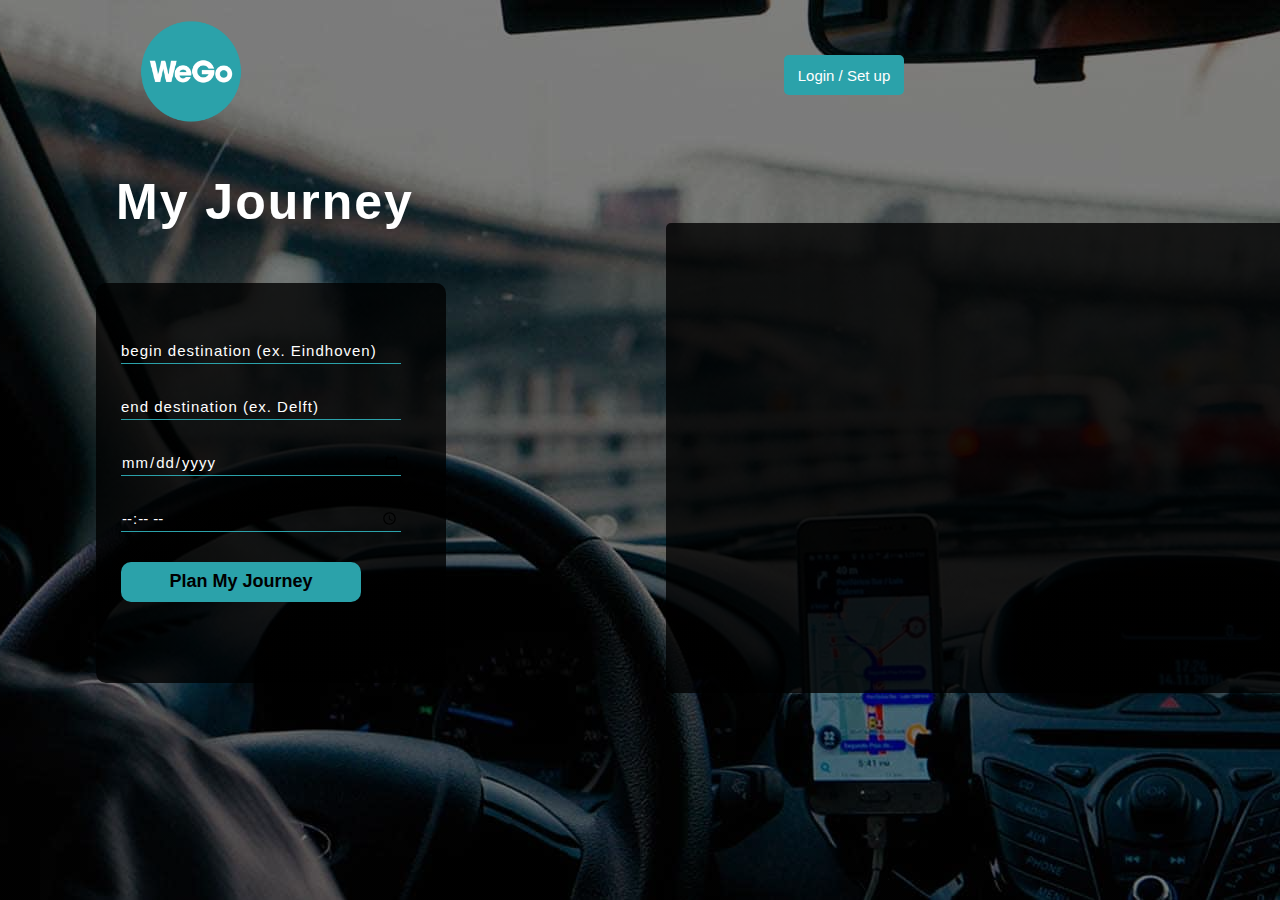
<file: index.html>
<!DOCTYPE html>
<html>
    <head>
        <title>Assignment 1</title>
        <meta charset="UTF-8">
        <link rel="stylesheet" href="style.css">
    </head>
    <body>
        <div class="main">
            <div class="navbar">
                <div class="icon">
                    <a href="images/logo.png"></a>
                </div>
                <div class="loginsetup">
                    <a href="login.html"> <button class="lbtn">Login / Set up</button></a>
                </div>
            </div>
            <div class="content">
                <h1> My Journey </h1><br>
                <div class="form">
                    <input type="From" name="from" placeholder="begin destination (ex. Eindhoven)">
                    <input type="to" name="to" placeholder="end destination (ex. Delft)">
                    <div class="datetime">
                        <input type="date" id="datetime" name="trip-start" min="2022-12-30" max="2023-12-31">
                        <input type="time" id="datetime" name="time-start"
                        min="09:00" max="18:00">
                    </div>
                    <button class="btnn"><a href="route.html">Plan My Journey</a></button>
                </div>
                <div class="map">
                    <iframe src="https://www.google.com/maps/embed?pb=!1m28!1m12!1m3!1d316396.75382248993!2d4.580269938774673!3d51.71749334734925!2m3!1f0!2f0!3f0!3m2!1i1024!2i768!4f13.1!4m13!3e0!4m5!1s0x47c6d91b5579c39f%3A0xf39ad2648164b998!2sEindhoven!3m2!1d51.423142299999995!2d5.4622896999999995!4m5!1s0x47c5b5c3515f58fd%3A0x89b05ca3c54bd43d!2sDelft!3m2!1d52.011576899999994!2d4.3570677!5e0!3m2!1sen!2snl!4v1672410252828!5m2!1sen!2snl" allowfullscreen="" loading="lazy" referrerpolicy="no-referrer-when-downgrade"></iframe>
                </div>
            </div>
        </div>
    </body>
</html>
</file>
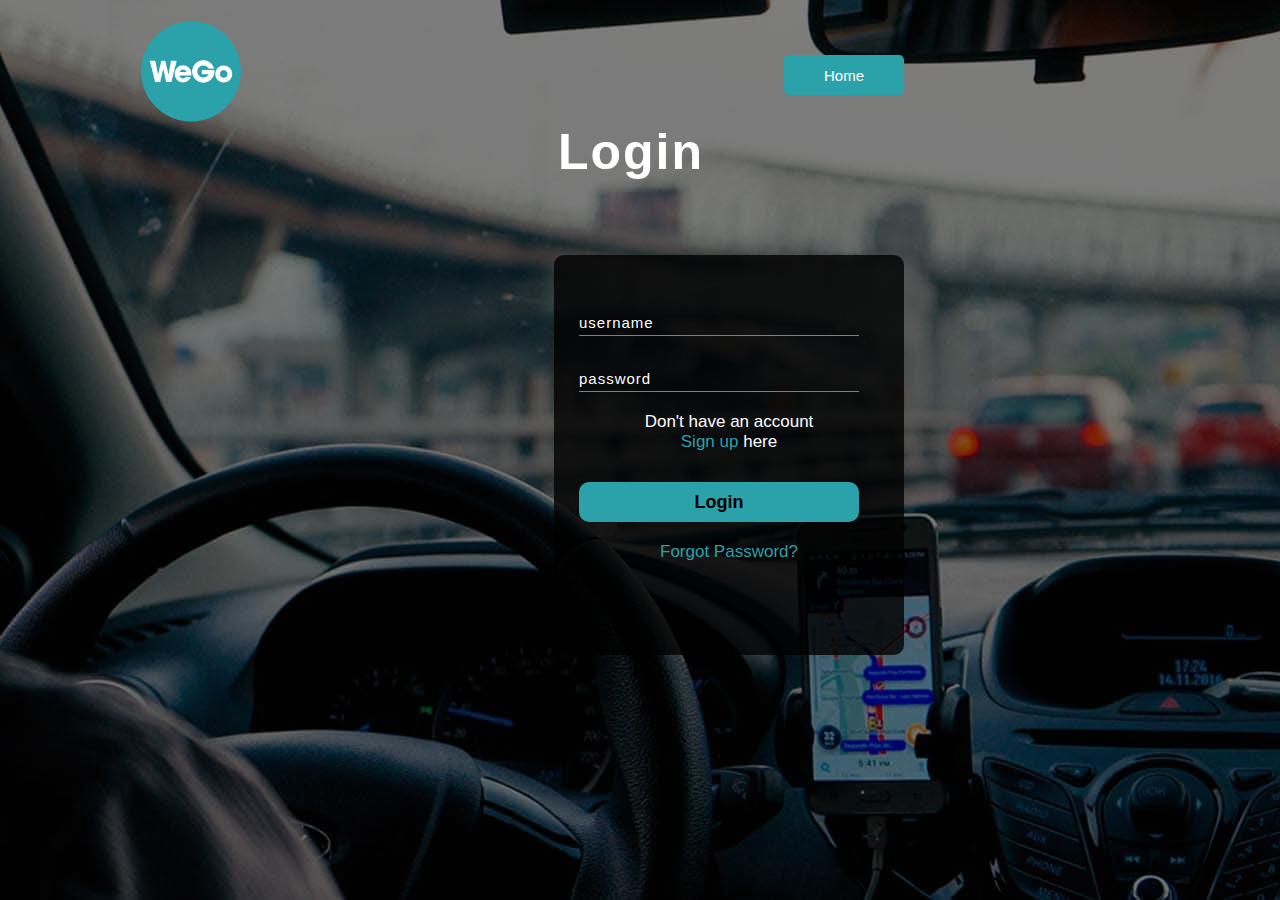
<file: login.html>
<!DOCTYPE html>
<html>
    <head>
        <title>Assignment 1</title>
        <meta charset="UTF-8">
        <link rel="stylesheet" href="style.css">
    </head>
    <body>
        <div class="main">
            <div class="navbar">
                <div class="icon">
                    <a href="images/logo.png"></a>
                </div>
                <div class="home">
                    <a href="index.html"> <button class="lbtn">Home</button></a>
                </div>
            </div>
            <div class="lcontent">
                <h1> Login </h1><br>
                <div class="lform">
                    <input type="text" name="username" placeholder="username">
                    <input type="password" name="password" placeholder="password">
                    <p class="link">Don't have an account<br>
                    <a href="signup.html">Sign up </a> here</a></p>
                    <button class="lbtnn"><a href="index.html">Login</a></button>
                    <p class="link"><a href="#">Forgot Password?</a></p>
                </div>
        </div>
    </body>
</html>
</file>
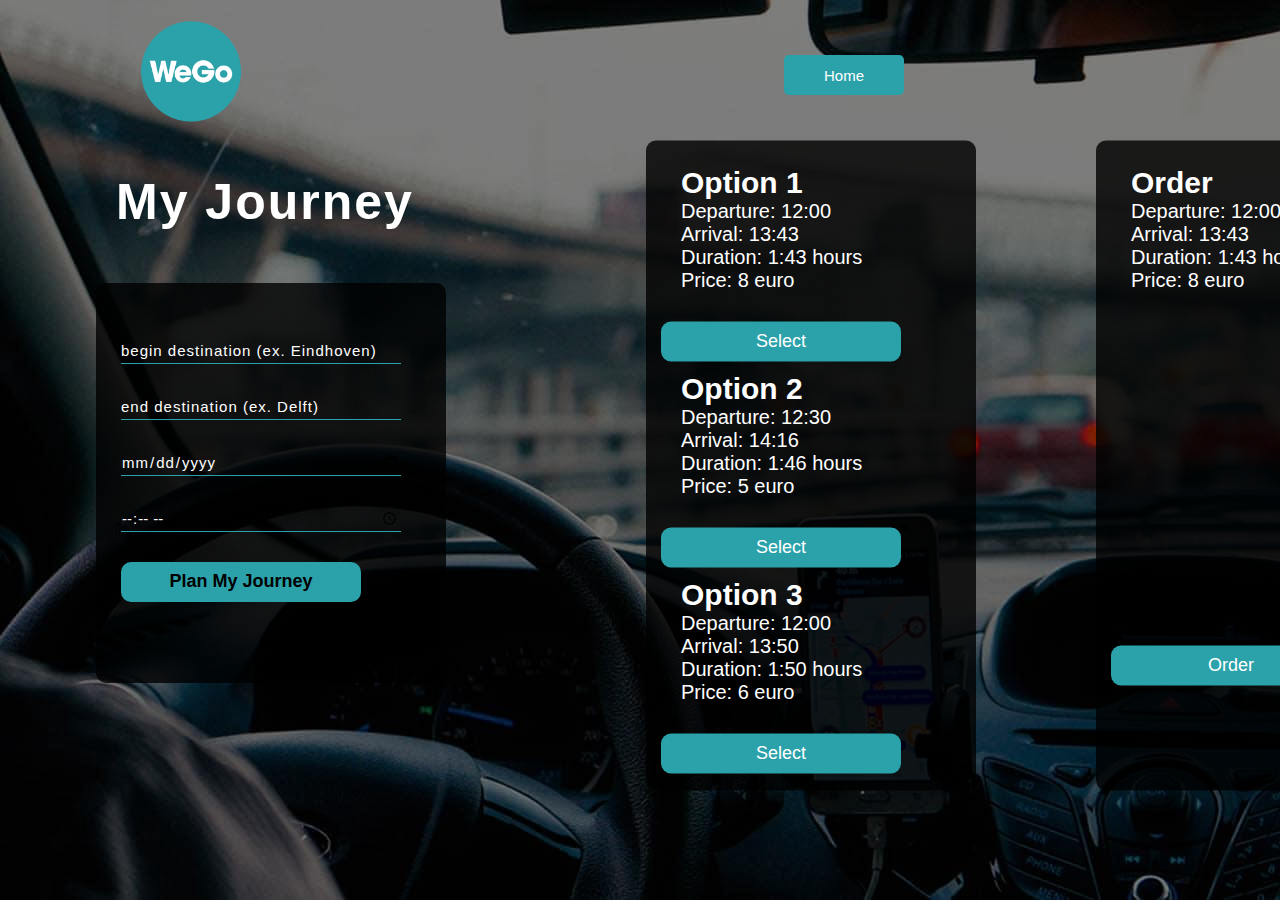
<file: route.html>
<!DOCTYPE html>
<html>
    <head>
        <title>Assignment 1</title>
        <meta charset="UTF-8">
        <link rel="stylesheet" href="style.css">
    </head>
    <body>
        <div class="main">
            <div class="navbar">
                <div class="icon">
                    <a href="images/logo.png"></a>
                </div>
                <div class="home">
                    <a href="index.html"> <button class="lbtn">Home</button></a>
                </div>
            </div>
            <div class="content">
                <h1> My Journey </h1><br>
                <div class="form">
                    <input type="From" name="from" placeholder="begin destination (ex. Eindhoven)">
                    <input type="to" name="to" placeholder="end destination (ex. Delft)">
                    <div class="datetime">
                        <input type="date" id="datetime" name="trip-start" min="2022-12-30" max="2023-12-31">
                        <input type="time" id="datetime" name="time-start"
                        min="09:00" max="18:00">
                    </div>
                    <button class="btnn"><a href="route.html">Plan My Journey</a></button>
                </div>
                <div class="options">
                    <div class="option">
                        <h2>Option 1</h2>
                        <p>Departure: 12:00</p>
                        <p>Arrival: 13:43</p>
                        <p>Duration: 1:43 hours</p>
                        <p>Price: 8 euro</p>
                        <button class="btnn">Select</button>
                    </div>
                    <div class="option">
                        <h2>Option 2</h2>
                        <p>Departure: 12:30</p>
                        <p>Arrival: 14:16</p>
                        <p>Duration: 1:46 hours</p>
                        <p>Price: 5 euro</p>
                        <button class="btnn">Select</button>
                    </div>
                    <div class="option">
                        <h2>Option 3</h2>
                        <p>Departure: 12:00</p>
                        <p>Arrival: 13:50</p>
                        <p>Duration: 1:50 hours</p>
                        <p>Price: 6 euro</p>
                        <button class="btnn">Select</button>
                    </div>
                </div>
                <div class="order">
                    <h2>Order</h2>
                    <p>Departure: 12:00</p>
                    <p>Arrival: 13:43</p>
                    <p>Duration: 1:43 hours</p>
                    <p>Price: 8 euro</p>
                    <iframe src="https://www.google.com/maps/embed?pb=!1m28!1m12!1m3!1d316396.75382248993!2d4.580269938774673!3d51.71749334734925!2m3!1f0!2f0!3f0!3m2!1i1024!2i768!4f13.1!4m13!3e0!4m5!1s0x47c6d91b5579c39f%3A0xf39ad2648164b998!2sEindhoven!3m2!1d51.423142299999995!2d5.4622896999999995!4m5!1s0x47c5b5c3515f58fd%3A0x89b05ca3c54bd43d!2sDelft!3m2!1d52.011576899999994!2d4.3570677!5e0!3m2!1sen!2snl!4v1672410252828!5m2!1sen!2snl" allowfullscreen="" loading="lazy" referrerpolicy="no-referrer-when-downgrade"></iframe>

                    <button class="btnn">Order</button>
                </div>
            </div>
        </div>
    </body>
</html>
</file>
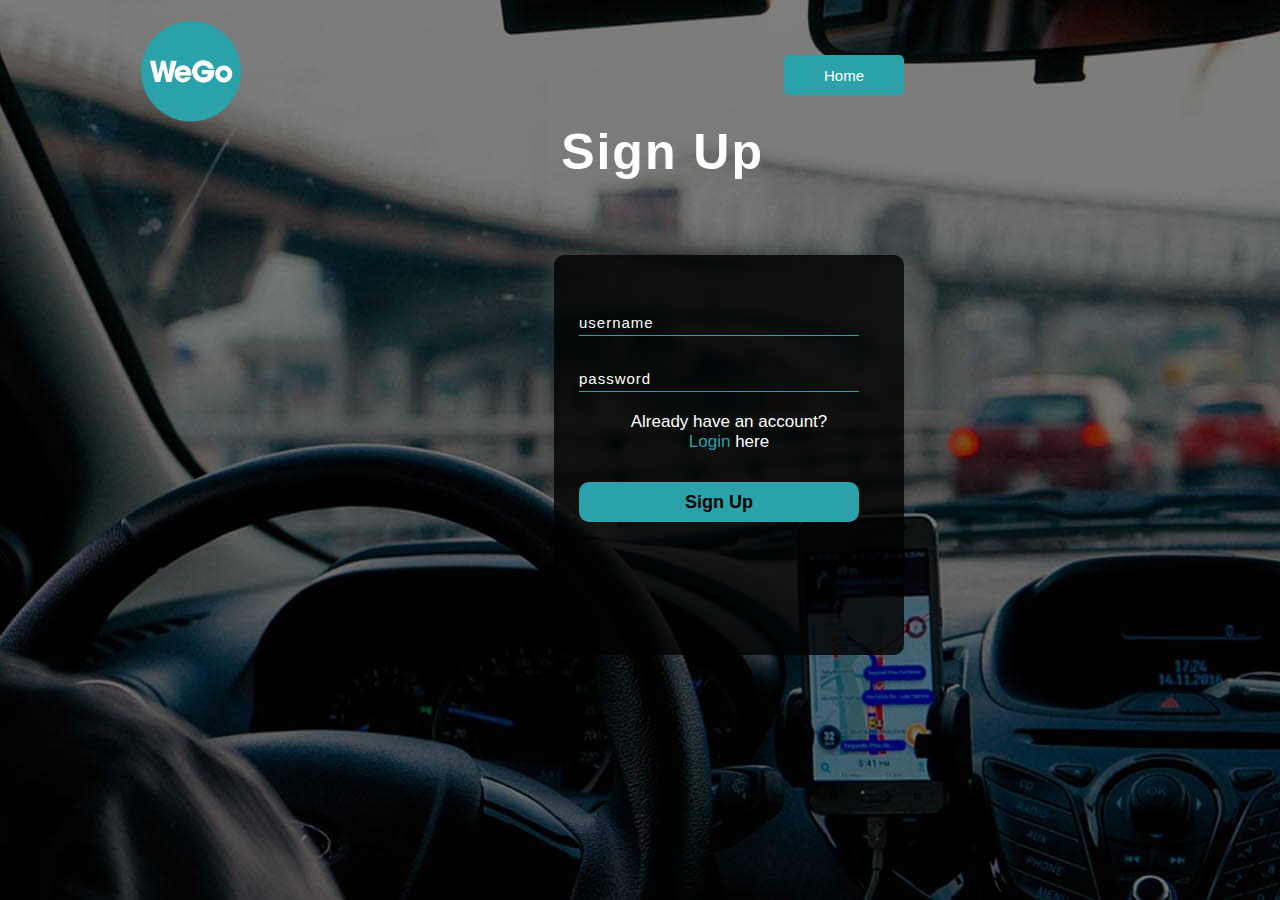
<file: signup.html>
<!DOCTYPE html>
<html>
    <head>
        <title>Assignment 1</title>
        <meta charset="UTF-8">
        <link rel="stylesheet" href="style.css">
    </head>
    <body>
        <div class="main">
            <div class="navbar">
                <div class="icon">
                    <a href="images/logo.png"></a>
                </div>
                <div class="home">
                    <a href="index.html"> <button class="lbtn">Home</button></a>
                </div>
            </div>
            <div class="scontent">
                <h1>Sign Up </h1><br>
                <div class="lform">
                    <input type="text" name="username" placeholder="username">
                    <input type="password" name="password" placeholder="password">
                    <p class="link">Already have an account?<br>
                    <a href="login.html">Login </a> here</a></p>
                    <button class="lbtnn"><a href="index.html">Sign Up</a></button>
                </div>
        </div>
    </body>
</html>
</file>
<file: style.css>
*{
    margin: 0;
    padding: 0;
}
.main{
    width: 100%;
    background: linear-gradient(to top, rgba(0,0,0,0.5)50%,rgba(0,0,0,0.5)50%), url(images/background.jpg);
    background-position: center;
    background-size: cover;
    height: 100vh;
}
.navbar{
    width: 85%;
    height: 75px;
    margin: auto;
}
.icon{
    content:url("images/logo.png");
    width: 150px;
    padding-left: 20px;
    float: left;
    padding-top: 10px;
    margin-top: 5px
}

.loginsetup{
    width: 400px;
    float: right;
    height: 70px;
}

.lbtn{
    width: 120px;
    height: 40px;
    background: #2ba2aa;
    border: 2px solid #2ba2aa;
    margin-top: 55px;
    color: #fff;
    font-size: 15px;
    border-bottom-right-radius: 5px;
    border-bottom-left-radius: 5px;
    border-top-left-radius: 5px;
    border-top-right-radius: 5px;
    transition: 0.2s ease;
    cursor: pointer;
}
.lbtn:hover{
    color: #000;
}
  
.lbtn:focus{
    outline: none;
}

.content{
    width: 85%;
    height: auto;
    margin: auto;
    color: #fff;
    position: relative;
  }  
.content h1{
    font-family: 'Arial';
    font-size: 50px;
    padding-left: 20px;
    margin-top: 9%;
    letter-spacing: 2px;
}
.form{
    width: 300px;
    height: 350px;
    background: linear-gradient(to top, rgba(0,0,0,0.8)50%,rgba(0,0,0,0.8)50%);
    position: absolute;
    top: 130px;
    transform: translate(0%,-5%);
    border-radius: 10px;
    padding: 25px;
  }

  
  .form input{
    width: 280px;
    height: 25px;
    position: center;
    background: transparent;
    border-bottom: 1px solid #2ba2aa;
    border-top: none;
    border-right: none;
    border-left: none;
    color: #fff;
    font-size: 15px;
    letter-spacing: 1px;
    margin-top: 30px;
    font-family: sans-serif;
  }
  .datetime input{
    width: 280px;
    height: 25px;
    position: center;
    background: transparent;
    border-bottom: 1px solid #2ba2aa;
    border-top: none;
    border-right: none;
    border-left: none;
    color: #fff;
    font-size: 15px;
    letter-spacing: 1px;
    margin-top: 30px;
    font-family: sans-serif;
  }
  
  .form input:focus{
    outline: none;
  }
  
  ::placeholder{
    color: #fff;
    font-family: Arial;
  }
  
  .btnn{
    width: 240px;
    height: 40px;
    position: center;
    background: #2ba2aa;
    border: none;
    margin-top: 30px;
    font-size: 18px;
    border-radius: 10px;
    cursor: pointer;
    color: #fff;
    transition: 0.4s ease;
  }
  .btnn:hover{
    background: #fff;
    color: #2ba2aa;
  }
  .btnn a{
    text-decoration: none;
    color: #000;
    font-weight: bold;
  }
  .form .link{
    font-family: Arial, Helvetica, sans-serif;
    font-size: 17px;
    padding-top: 20px;
    text-align: center;
  }
  .form .link a{
    text-decoration: none;
    color: #2ba2aa;
  }
  .liw{
    padding-top: 15px;
    padding-bottom: 10px;
    text-align: center;
  }

.map{
    
    display: flex;
    align-items: center;
    justify-content: center;
    flex-direction: column;
    position: absolute;
    top: 50px;
    left: 570px;
    background: linear-gradient(to top, rgba(0,0,0,0.8)50%,rgba(0,0,0,0.8)50%);
    border-radius: 5px;
}

iframe{
    width: 800px;
    height: 450px;
    padding: 10px;
    border: 2px;
}




.home{
    width: 400px;
    float: right;
    height: 70px;
}


.lcontent{
    width: 85%;
    height: auto;
    margin: auto;
    color: #fff;
    position: relative;
  }  
.lcontent h1{
    position: absolute;
    right: 480px;
    top: -50px;
    font-family: 'Arial';
    font-size: 50px;
    padding-left: 20px;
    margin-top: 9%;
    letter-spacing: 2px;
}

.lform{
    width: 300px;
    height: 350px;
    background: linear-gradient(to top, rgba(0,0,0,0.8)50%,rgba(0,0,0,0.8)50%);
    position: absolute;
    top: 200px;
    right: 280px;
    transform: translate(0%,-5%);
    border-radius: 10px;
    padding: 25px;
  }

  
  .lform input{
    width: 280px;
    height: 25px;
    position: center;
    background: transparent;
    border-bottom: 1px solid #2ba2aa;
    border-top: none;
    border-right: none;
    border-left: none;
    color: #fff;
    font-size: 15px;
    letter-spacing: 1px;
    margin-top: 30px;
    font-family: sans-serif;
  }

  .lform input:focus{
    outline: none;
  }

.lbtnn{
    width: 280px;
    height: 40px;
    position: center;
    background: #2ba2aa;
    border: none;
    margin-top: 30px;
    font-size: 18px;
    border-radius: 10px;
    cursor: pointer;
    color: #fff;
    transition: 0.4s ease;
  }
  .lbtnn:hover{
    background: #fff;
    color: #2ba2aa;
  }
  .lbtnn a{
    text-decoration: none;
    color: #000;
    font-weight: bold;
  }
  .lform .link{
    font-family: Arial, Helvetica, sans-serif;
    font-size: 17px;
    padding-top: 20px;
    text-align: center;
  }
  .lform .link a{
    text-decoration: none;
    color: #2ba2aa;
  }

  .scontent{
    width: 85%;
    height: auto;
    margin: auto;
    color: #fff;
    position: relative;
  }  
.scontent h1{
    position: absolute;
    right: 420px;
    top: -50px;
    font-family: 'Arial';
    font-size: 50px;
    padding-left: 20px;
    margin-top: 9%;
    letter-spacing: 2px;
}

.options{
    width: 300px;
    height: 620px;
    background: linear-gradient(to top, rgba(0,0,0,0.8)50%,rgba(0,0,0,0.8)50%);
    position: absolute;
    left: 550px;
    top: 0px;
    transform: translate(0%,-5%);
    border-radius: 10px;
    padding: 15px;
}
.options h2{
    font-family: 'Arial';
    font-size: 30px;
    padding-left: 20px;
    padding-top: 10px;
}

.options p{
    font-family: 'Arial';
    font-size: 20px;
    padding-left: 20px;
}
.options input:focus{
  outline: none;
}

.order{
  width: 300px;
  height: 620px;
  background: linear-gradient(to top, rgba(0,0,0,0.8)50%,rgba(0,0,0,0.8)50%);
  position: absolute;
  left: 1000px;
  top: 0px;
  transform: translate(0%,-5%);
  border-radius: 10px;
  padding: 15px;
}
.order h2{
  font-family: 'Arial';
  font-size: 30px;
  padding-left: 20px;
  padding-top: 10px;
}

.order p{
  font-family: 'Arial';
  font-size: 20px;
  padding-left: 20px;
}
.order input:focus{
outline: none;
}

.order iframe{
  width: 280px;
  height: 300px;
  padding: 10px;
  border: 2px;
}
</file>
